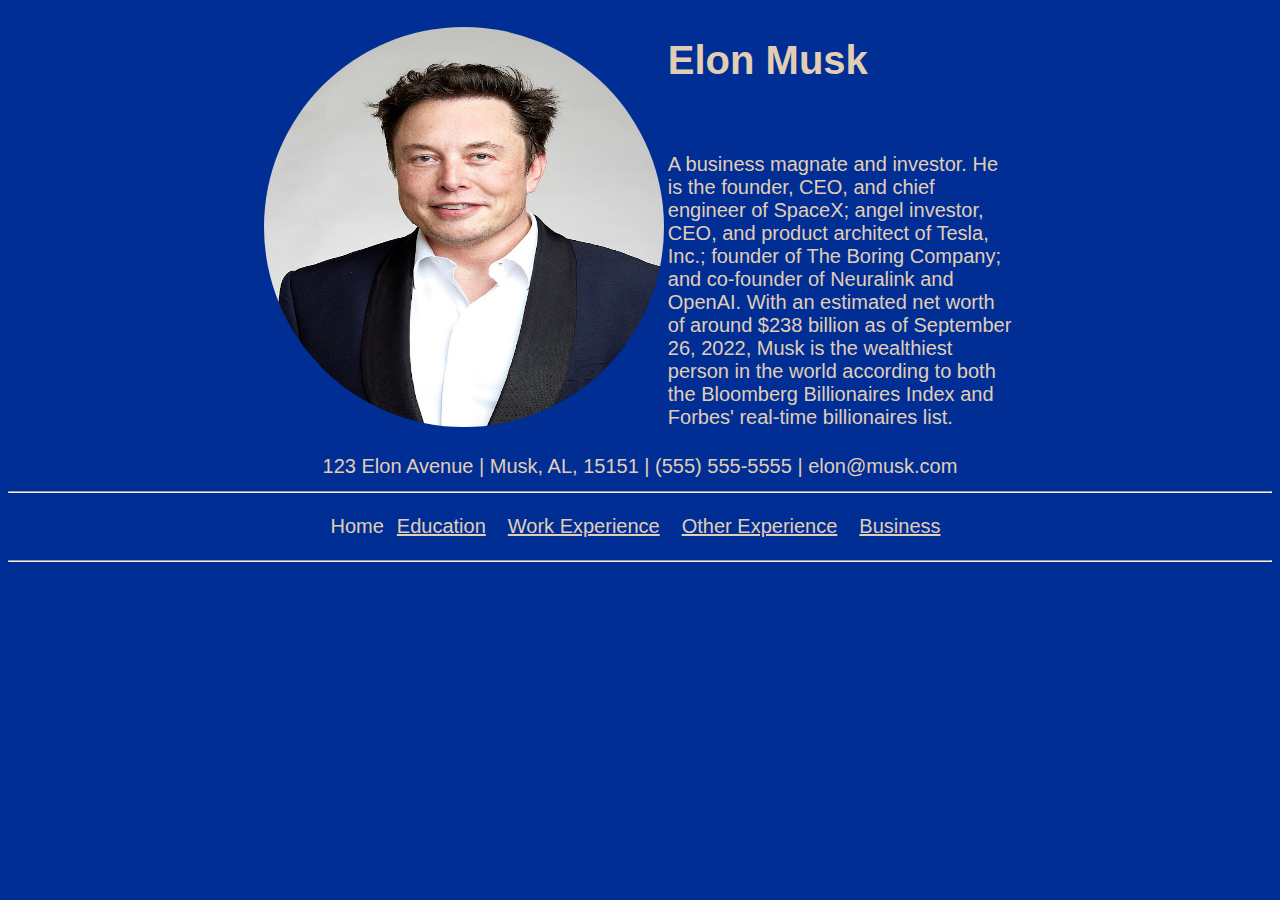
<file: index.html>
<!doctype html>
<html lang="en" dir="ltr">
    <head>
        <meta charset="TF-8">
        <title>Home</title>
        <link href="css/styles.css" rel="stylesheet">
    </head>
    <body>
            <table class="profileAlignment">
            <tr>
                <td>
                    <img class="profilePic" src="images/musk.jpeg" alt="">
                </td>
                <td>
                    <h1 >
                        Elon Musk
                    </h1>
                    <br>
                    <p>
                        A business magnate and investor. He is the founder, CEO, and chief engineer of SpaceX; angel investor, CEO, and product architect of Tesla, Inc.; founder of The Boring Company; and co-founder of Neuralink and OpenAI. With an estimated net worth of around $238 billion as of September 26, 2022, Musk is the wealthiest person in the world according to both the Bloomberg Billionaires Index and Forbes' real-time billionaires list.
                    </p>
                </td>
            </tr>
        </table>
        <table class="centerTable">
            <tr>
                <td>
                    123 Elon Avenue | Musk, AL, 15151 | (555) 555-5555 | elon@musk.com
                </td>
            </tr>
        </table>
        <hr>
        <table  class="centerTable">
            <tr>
                <td>
                    Home
                </td>
                <td class="linkCells">
                    <a href="education.html">Education</a>
                </td>
                <td class="linkCells">
                    <a href="workexperience.html">Work Experience</a>
                </td>
                <td class="linkCells">
                    <a href="otherexperience.html">Other Experience</a>
                </td>
                <td class="linkCells">
                    <a href="businesses.html">Business</a>
                </td>
            </tr>
        </table>
        <hr>
    </body>
</html>
</file>
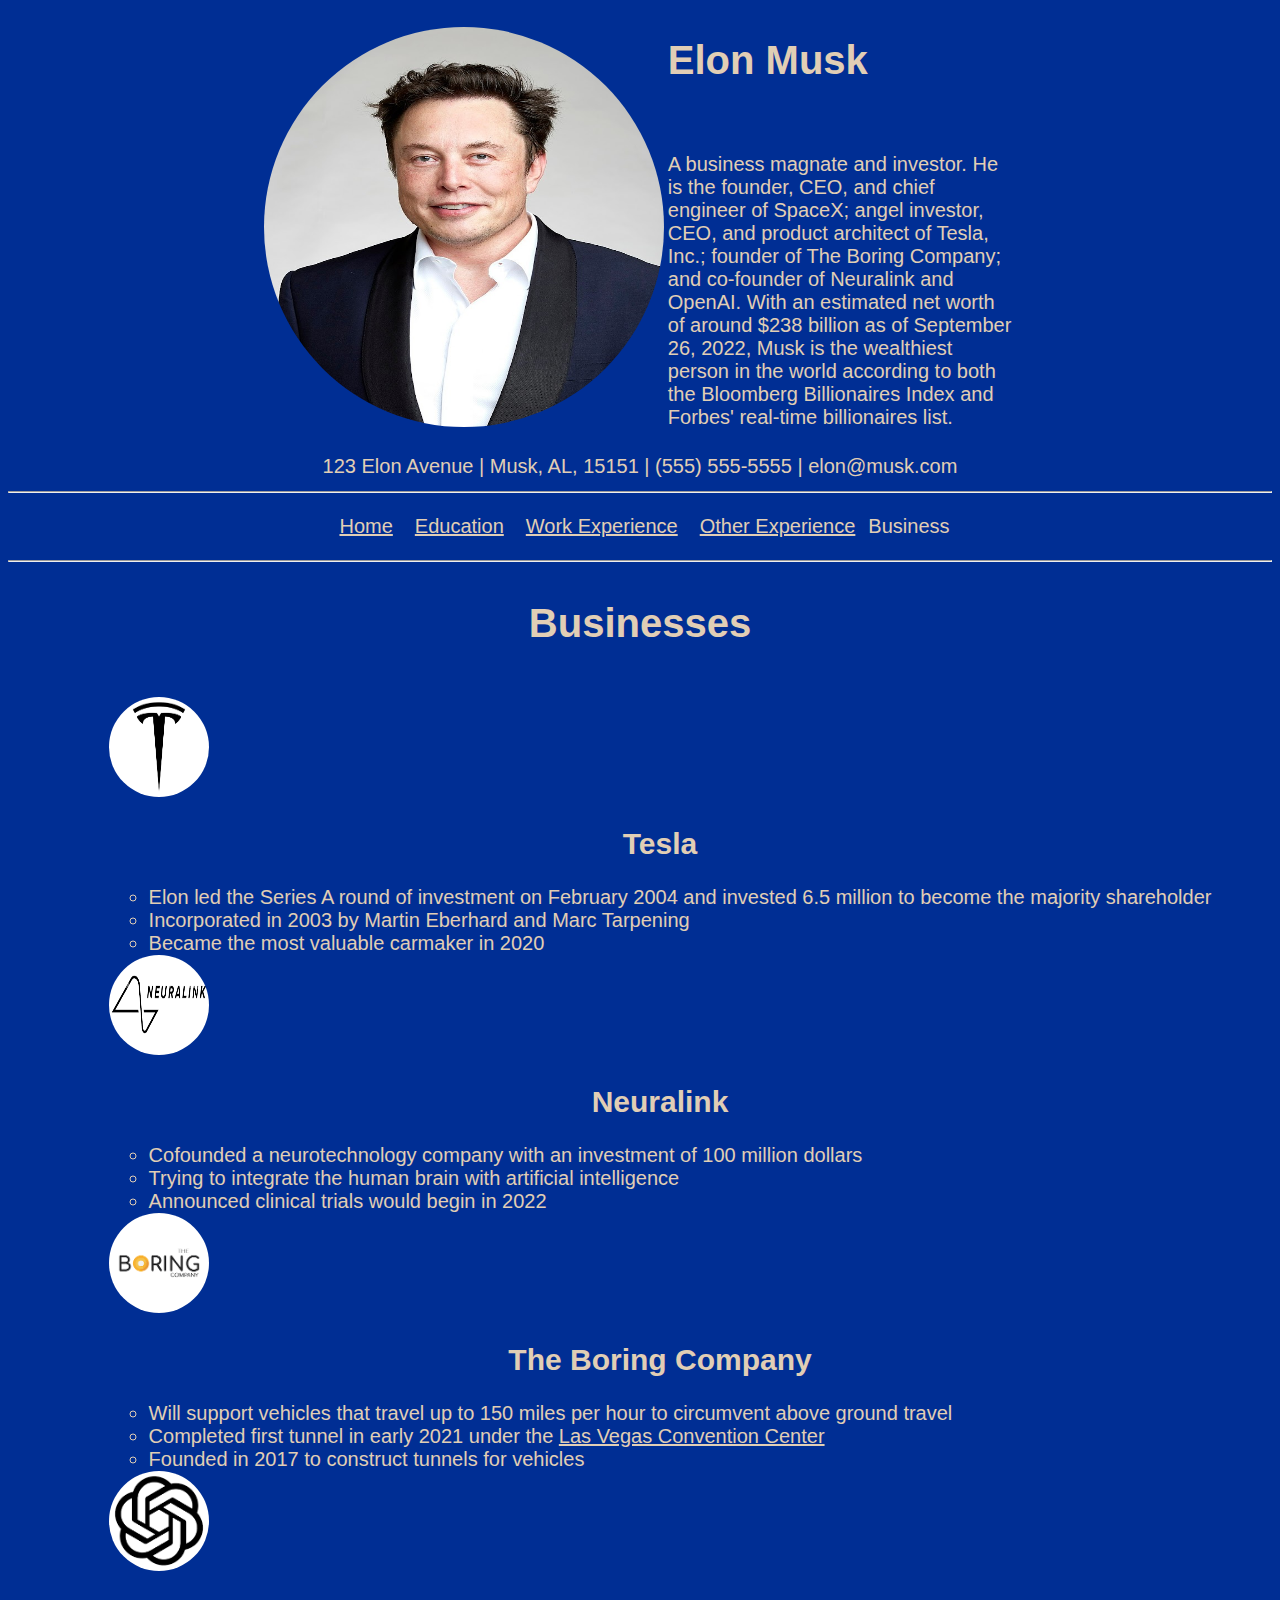
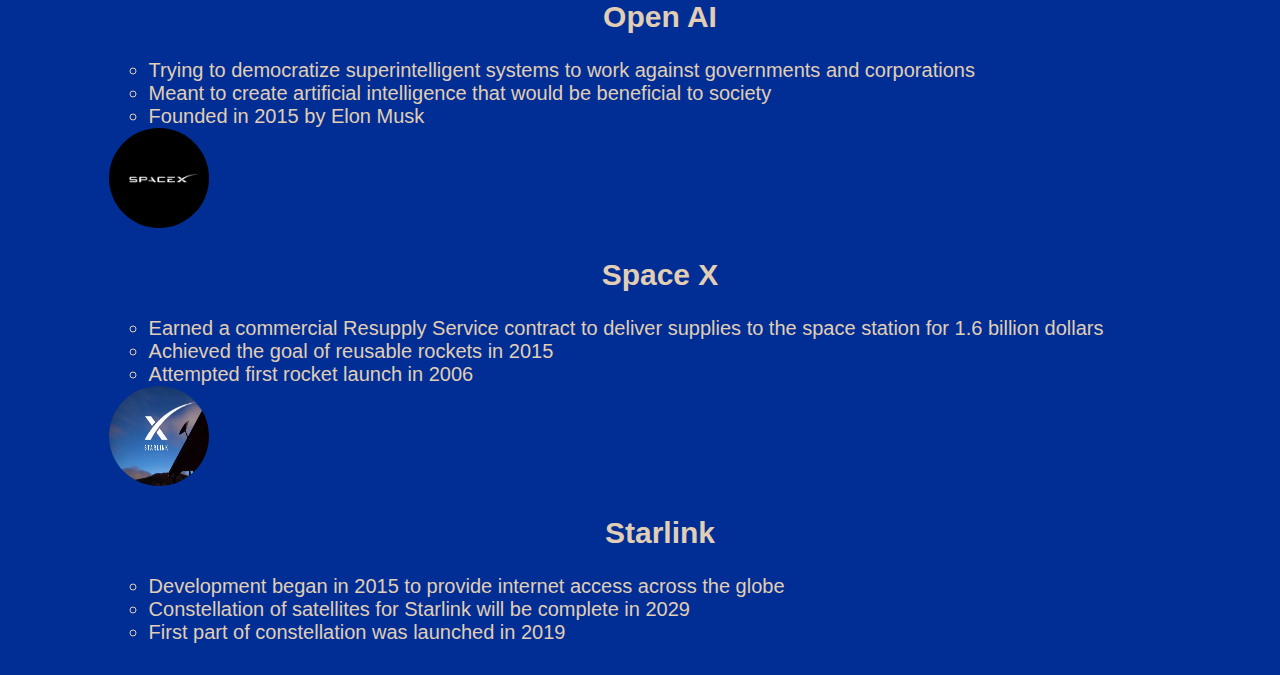
<file: businesses.html>
<!doctype html>
<html lang="en" dir="ltr">
    <head>
        <meta charset="TF-8">
        <title>Business</title>
        <link href="css/styles.css" rel="stylesheet">
    </head>
        <body>
            <table class="profileAlignment">
            <tr>
                <td>
                    <img class="profilePic" src="images/musk.jpeg" alt="">
                </td>
                <td>
                    <h1 >
                        Elon Musk
                    </h1>
                    <br>
                    <p>
                        A business magnate and investor. He is the founder, CEO, and chief engineer of SpaceX; angel investor, CEO, and product architect of Tesla, Inc.; founder of The Boring Company; and co-founder of Neuralink and OpenAI. With an estimated net worth of around $238 billion as of September 26, 2022, Musk is the wealthiest person in the world according to both the Bloomberg Billionaires Index and Forbes' real-time billionaires list.
                    </p>
                </td>
            </tr>
        </table>
        <table class="centerTable">
            <tr>
                <td>
                    123 Elon Avenue | Musk, AL, 15151 | (555) 555-5555 | elon@musk.com
                </td>
            </tr>
        </table>
        <hr>
        <table  class="centerTable">
            <tr>
                <td class="linkCells">
                   <a href="index.html">Home</a>
                </td>
                <td class="linkCells">
                    <a href="education.html">Education</a>
                </td>
                <td class="linkCells">
                    <a href="workexperience.html">Work Experience</a>
                </td>
                <td class="linkCells">
                    <a href="otherexperience.html">Other Experience</a>
                </td>
                <td>
                    Business
                </td>
            </tr>
        </table>
        <hr>
        <table class="infoAlignment">
            <tr>
                <td class="headOneAlign">
                    <h1>
                        Businesses
                    </h1>
                </td>
            </tr>
            <tr>
                <td>
                    <ul>
                        <li class="ulListType">
                            <a  class="businessList" href="https://en.wikipedia.org/wiki/Tesla,_Inc."  target="_blank"><img class="businessList" src="images/teslalogo.jpg" alt=""></a>
                            <h2 class="headOneAlign">Tesla</h2>
                            <ul>
                                <li>
                                    Elon led the Series A round of investment on  February 2004 and invested 6.5 million to become the majority shareholder
                                </li>
                                <li>
                                    Incorporated in 2003 by Martin Eberhard and Marc Tarpening
                                </li>
                                <li>
                                    Became the most valuable carmaker in 2020
                                </li>
                            </ul>
                        </li>
                        <li class="ulListType">
                            <a  class="businessList" href="https://en.wikipedia.org/wiki/Neuralink"  target="_blank"><img class="businessList"  src="images/neuralinklogo.png" alt=""></a>
                            <h2 class="headOneAlign">
                                Neuralink
                            </h2>
                            <ul>
                                <li>
                                    Cofounded a neurotechnology company with an investment of 100 million dollars
                                </li>
                                <li>
                                    Trying to integrate the human brain with artificial intelligence
                                </li>
                                <li>
                                    Announced clinical trials would begin in 2022
                                </li>
                            </ul>
                        </li>
                        <li class="ulListType">
                            <a class="businessList"  href="https://en.wikipedia.org/wiki/The_Boring_Company" target="_blank"><img  class="businessList" src="images/boringlogo.png" alt=""></a>
                            <h2 class="headOneAlign">
                                The Boring Company
                            </h2>
                            <ul>
                                <li>
                                    Will support vehicles that travel up to 150 miles per hour to circumvent above ground travel
                                </li>
                                <li>
                                    Completed first tunnel in early 2021 under the <a href="https://en.wikipedia.org/wiki/Las_Vegas_Convention_Center">Las Vegas Convention Center</a>
                                </li>
                                <li>
                                    Founded in 2017 to construct tunnels for vehicles
                                </li>
                            </ul>
                        </li>
                        <li class="ulListType">
                            <a  class="businessList" href="https://en.wikipedia.org/wiki/OpenAI"  target="_blank"><img class="businessList"  src="images/openailogo.png" alt=""></a>
                            <h2 class="headOneAlign"> Open AI</h2>
                            <ul>
                                <li>
                                    Trying to democratize superintelligent systems to work against governments and corporations
                                </li>
                                <li>
                                    Meant to create artificial intelligence that would be beneficial to society
                                </li>
                                <li>
                                    Founded in 2015 by Elon Musk
                                </li>
                            </ul>
                        </li>
                        <li class="ulListType">
                            <a class="businessList"  href="https://en.wikipedia.org/wiki/SpaceX"  target="_blank"><img class="businessList"  src="images/spacexlogo.jpg" alt=""></a>
                            <h2 class="headOneAlign"> Space X</h2>
                            <ul>
                                <li>
                                    Earned a commercial Resupply Service contract to deliver supplies to the space station for 1.6 billion dollars 
                                </li>
                                <li>
                                    Achieved the goal of reusable rockets in 2015
                                </li>
                                <li>
                                    Attempted first rocket launch in 2006 
                                </li>
                            </ul>
                        </li>
                        <li class="ulListType">
                            <a class="businessList" href="https://en.wikipedia.org/wiki/Starlink"  target="_blank"><img class="businessList"  src="images/starlinklogo.jpg" alt=""></a>
                            <h2 class="headOneAlign">Starlink</h2>
                            <ul>
                                <li>
                                    Development began in 2015 to provide internet access across the globe
                                </li>
                                <li>
                                    Constellation of satellites for Starlink will be complete in 2029  
                                </li>
                                <li>
                                    First part of constellation was launched in 2019
                                </li>
                            </ul>
                        </li>
                    </ul>
                </td>
            </tr>
        </table>
    </body>
</html>
</file>
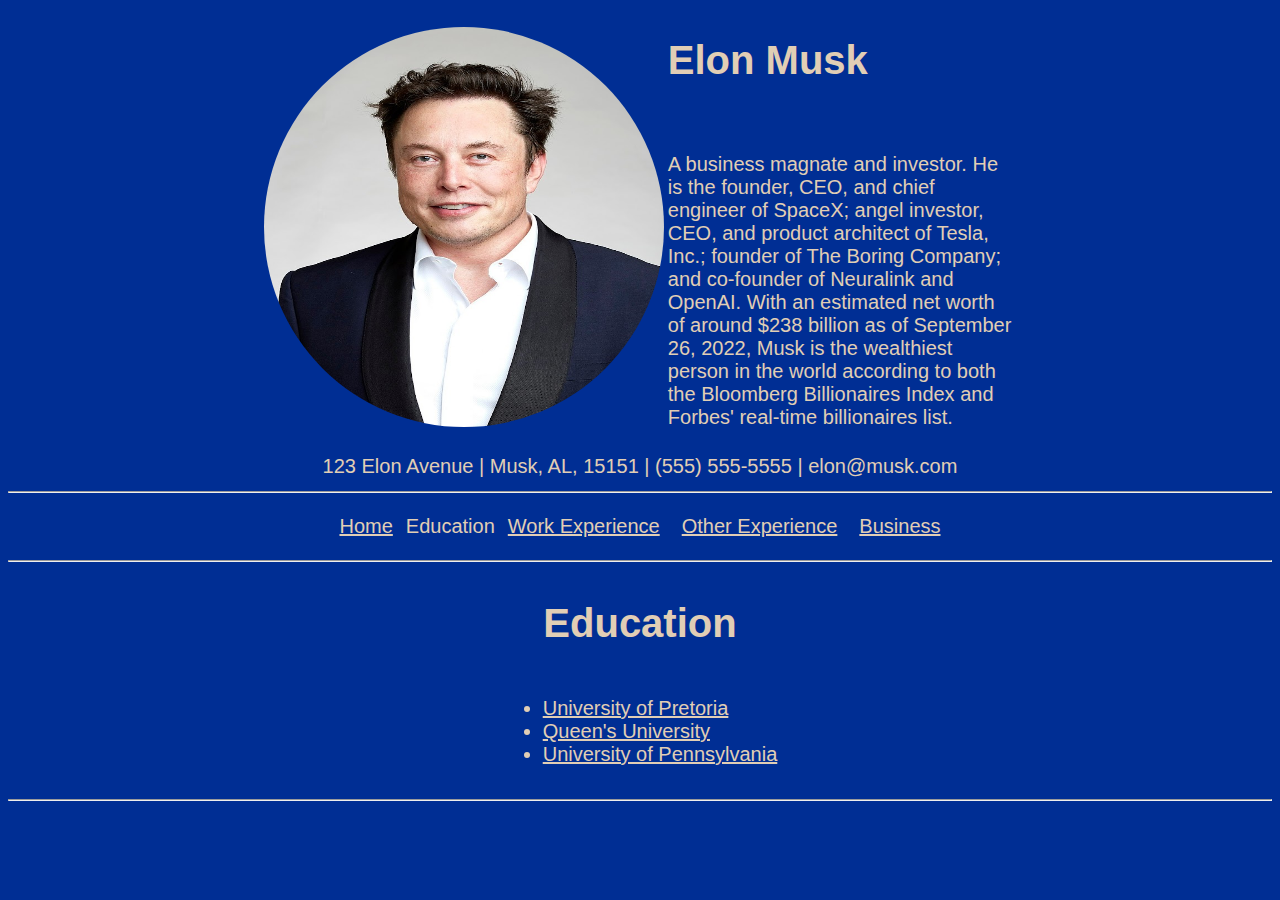
<file: education.html>
<!doctype html>
<html lang="en" dir="ltr">
    <head>
        <meta charset="TF-8">
        <title>Education</title>
        <link href="css/styles.css" rel="stylesheet">
    </head>
    <body>
            <table class="profileAlignment">
            <tr>
                <td>
                    <img class="profilePic" src="images/musk.jpeg" alt="">
                </td>
                <td>
                    <h1 >
                        Elon Musk
                    </h1>
                    <br>
                    <p>
                        A business magnate and investor. He is the founder, CEO, and chief engineer of SpaceX; angel investor, CEO, and product architect of Tesla, Inc.; founder of The Boring Company; and co-founder of Neuralink and OpenAI. With an estimated net worth of around $238 billion as of September 26, 2022, Musk is the wealthiest person in the world according to both the Bloomberg Billionaires Index and Forbes' real-time billionaires list.
                    </p>
                </td>
            </tr>
        </table>
        <table class="centerTable">
            <tr>
                <td>
                    123 Elon Avenue | Musk, AL, 15151 | (555) 555-5555 | elon@musk.com
                </td>
            </tr>
        </table>
        <hr>
        <table  class="centerTable">
            <tr>
                <td class="linkCells">
                  <a href="index.html">Home</a>
                </td>
                <td>
                    Education
                </td>
                <td class="linkCells">
                    <a href="workexperience.html">Work Experience</a>
                </td>
                <td class="linkCells">
                    <a href="otherexperience.html">Other Experience</a>
                </td>
                <td  class="linkCells">
                    <a href="businesses.html">Business</a>
                </td>
            </tr>
        </table>
        <hr>
        <table class="infoAlignment">
            <tr>
                <td class="headOneAlign">
                    <h1>
                        Education
                    </h1>
                </td>
            </tr>
            <tr>
                <td>
                    <ul>
                        <li>
                            <a href="https://en.wikipedia.org/wiki/University_of_Pretoria">University of Pretoria</a>
                        </li>
                        <li>
                            <a href="https://en.wikipedia.org/wiki/Queen%27s_University_at_Kingston">Queen's University</a>
                        </li>
                        <li>
                            <a href="https://en.wikipedia.org/wiki/University_of_Pennsylvania">University of Pennsylvania</a>
                        </li>
                    </ul>
                </td>
            </tr>
        </table>
        <hr>
    </body>
</html>
</file>
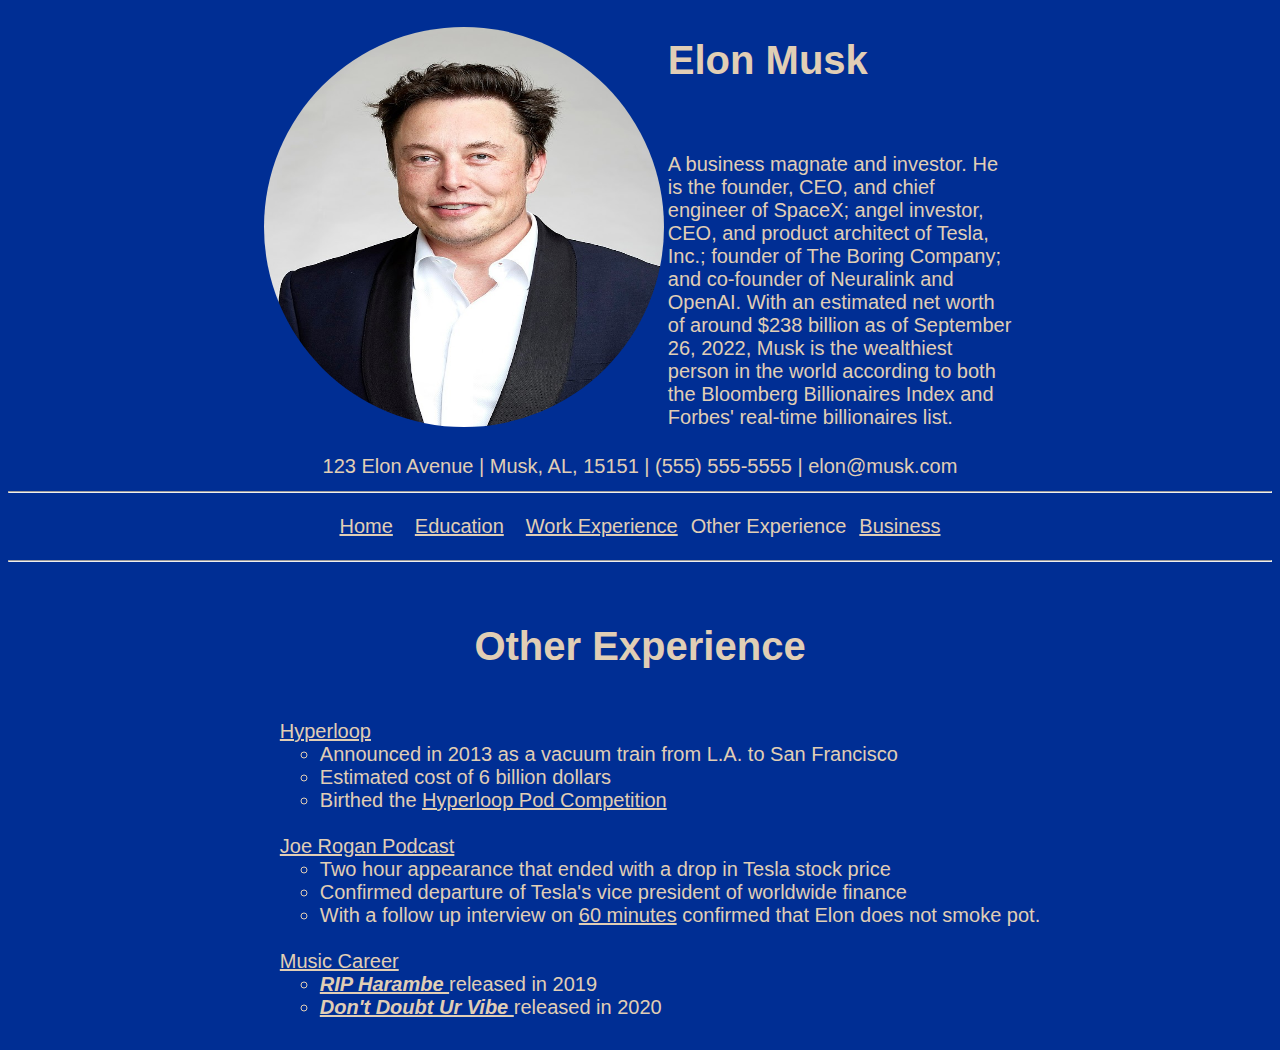
<file: otherexperience.html>
<!doctype html>
<html lang="en" dir="ltr">
    <head>
        <meta charset="TF-8">
        <title>Other Experience</title>
        <link href="css/styles.css" rel="stylesheet">
    </head>
    <body>
        <table class="profileAlignment">
            <tr>
                <td>
                    <img class="profilePic" src="images/musk.jpeg" alt="">
                </td>
                <td>
                    <h1 >
                        Elon Musk
                    </h1>
                    <br>
                    <p>
                        A business magnate and investor. He is the founder, CEO, and chief engineer of SpaceX; angel investor, CEO, and product architect of Tesla, Inc.; founder of The Boring Company; and co-founder of Neuralink and OpenAI. With an estimated net worth of around $238 billion as of September 26, 2022, Musk is the wealthiest person in the world according to both the Bloomberg Billionaires Index and Forbes' real-time billionaires list.
                    </p>
                </td>
            </tr>
        </table>
        <table class="centerTable">
            <tr>
                <td>
                    123 Elon Avenue | Musk, AL, 15151 | (555) 555-5555 | elon@musk.com
                </td>
            </tr>
        </table>
        <hr>
        <table  class="centerTable">
            <tr>
                <td class="linkCells">
                    <a href="index.html">Home</a>
                </td>
                <td class="linkCells">
                    <a href="education.html">Education</a>
                </td>
                <td class="linkCells">
                    <a href="workexperience.html">Work Experience</a>
                </td>
                <td>
                    Other Experience
                </td>
                <td class="linkCells">
                    <a href="businesses.html">Business</a>
                </td>
            </tr>
        </table>
        <hr>
        <table class="infoAlignment">
            <tr>
                <td class="headOneAlign">
                    <h1>
                        Other Experience
                    </h1>
                </td>
            </tr>
            <br>
            <tr>
                <td>
                <ul>
                    <li class="ulListType">
                        <a href="https://en.wikipedia.org/wiki/Hyperloop">Hyperloop</a>
                        <ul>
                            <li>
                                Announced in 2013 as a vacuum train from L.A. to San Francisco
                            </li>
                            <li>
                                Estimated cost of 6 billion dollars
                            </li>
                            <li>
                                 Birthed the
                                <a href="https://en.wikipedia.org/wiki/Hyperloop_pod_competition">Hyperloop Pod Competition</a>
                            </li>
                         </ul>
                    </li>
                    <br>
                        <li class="ulListType">
                            <a href="https://en.wikipedia.org/wiki/The_Joe_Rogan_Experience">Joe Rogan Podcast</a>
                            <ul>
                                <li>
                                    Two hour appearance that ended with a drop in Tesla stock price
                                </li>
                                <li>
                                    Confirmed departure of Tesla's vice president of worldwide finance
                                </li>
                                <li>
                                     With a follow up interview on 
                                    <a href="https://en.wikipedia.org/wiki/60_Minutes">60 minutes</a>
                                    confirmed that Elon does not smoke pot.
                                </li>
                            </ul>
                        </li>
                        <br>
                        <li class="ulListType">
                            <p class="liUnderline">
                                Music Career
                            </p>
                            <ul>
                                <li>
                                    <p class="songTitle">
                                    RIP Harambe
                                    </p>
                                     released in 2019
                                </li>
                                <li>
                                    <p class="songTitle"> 
                                    Don't Doubt Ur Vibe
                                    </p>
                                     released in 2020
                                </li>
                            </ul>
                        </li>
                    </ul>
                    </td>
            </tr>
        </table>
    </body>
</html>
</file>
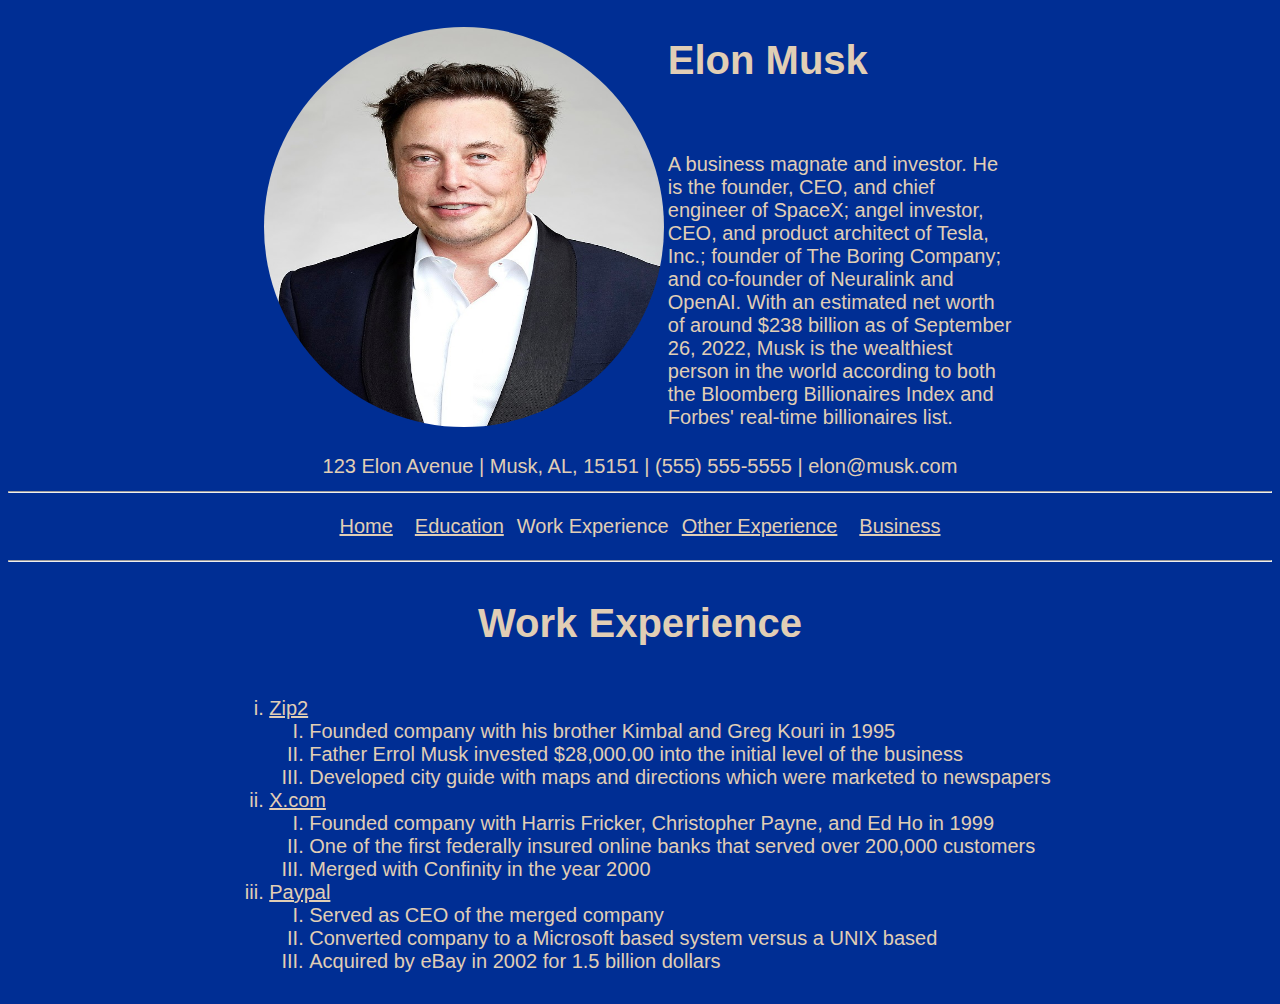
<file: workexperience.html>
<!doctype html>
<html lang="en" dir="ltr">
    <head>
        <meta charset="TF-8">
        <title>Work Experience</title>
        <link href="css/styles.css" rel="stylesheet">
    </head>
    <body>
        <table class="profileAlignment">
            <tr>
                <td>
                    <img class="profilePic" src="images/musk.jpeg" alt="">
                </td>
                <td>
                    <h1 >
                        Elon Musk
                    </h1>
                    <br>
                    <p>
                        A business magnate and investor. He is the founder, CEO, and chief engineer of SpaceX; angel investor, CEO, and product architect of Tesla, Inc.; founder of The Boring Company; and co-founder of Neuralink and OpenAI. With an estimated net worth of around $238 billion as of September 26, 2022, Musk is the wealthiest person in the world according to both the Bloomberg Billionaires Index and Forbes' real-time billionaires list.
                    </p>
                </td>
            </tr>
        </table>
        <table class="centerTable">
            <tr>
                <td>
                    123 Elon Avenue | Musk, AL, 15151 | (555) 555-5555 | elon@musk.com
                </td>
            </tr>
        </table>
        <hr>
        <table  class="centerTable">
            <tr>
                <td class="linkCells">
                    <a href="index.html">Home</a>
                </td>
                <td class="linkCells">
                    <a href="education.html">Education</a>
                </td>
                <td>
                    Work Experience
                </td>
                <td class="linkCells">
                    <a href="otherexperience.html">Other Experience</a>
                </td>
                <td class="linkCells">
                    <a href="businesses.html">Business</a>
                </td>
            </tr>
        </table>
        <hr>
        <table class="infoAlignment">
            <tr>
                <td class="headOneAlign">
                    <h1>
                        Work Experience
                    </h1>
                </td>
            </tr>
            <tr>
                <td>
                    <ol>
                        <li class="olLevelTwo">
                            <a href="https://en.wikipedia.org/wiki/Zip2">Zip2</a>
                            <ol>
                                <li>
                                   Founded company with his brother Kimbal and Greg Kouri in 1995
                                </li>
                                <li>
                                   Father Errol Musk invested $28,000.00 into the initial level of the business
                                </li>
                                <li>
                                   Developed city guide with maps and directions which were marketed to newspapers
                                </li>   
                            </ol>
                        <li class="olLevelTwo">
                            <a href="https://en.wikipedia.org/wiki/X.com">X.com</a>
                            <ol>
                                <li>
                                    Founded company with Harris Fricker, Christopher Payne, and Ed Ho in 1999
                                </li>
                                <li>
                                    One of the first federally insured online banks that served over 200,000 customers  
                                </li>
                                <li>
                                    Merged with Confinity in the year 2000
                                </li>
                            </ol>
                        <li  class="olLevelTwo">
                            <a href="https://en.wikipedia.org/wiki/PayPal">Paypal</a>
                    <ol>
                        <li>
                            Served as CEO of the merged company
                        </li>
                        <li>
                            Converted company to a Microsoft based system versus a UNIX based
                        </li>
                        <li>
                            Acquired by eBay in 2002 for 1.5 billion dollars
                        </li>
                    </ol>
                    </ol>
                </td>
            </tr>
        </table>
    </body>
</html>
</file>
<file: css/styles.css>
Body{
    background-color:#002E94 ;
    font-family: arial;
    font-size: 1.25rem;
    color: #E1CeB5;
}

a{
    color: #E1CeB5;
}

a:visited{
    color:#E1CeB5 ;
}
a:hover{
    color: #FFE7CC;
}

.profilePic{
    border-radius: 50%;
    height: 400px;
    width: 400px;
}

.profileAlignment{
    padding-left: 20%;
    padding-right: 20%;
}

.centerTable{
    margin-left: auto;
    margin-right: auto;
}

.linkCells{
    padding: 10px;
}

.infoAlignment{
    margin-left: auto;
    margin-right: auto;
}

.headOneAlign{
    text-align: center;
}

ol{
    list-style-type: upper-roman;
}

.olLevelTwo{
    list-style-type: lower-roman;
}

.ulListType{
    list-style-type: none;
}

.songTitle{
    font-weight: bold;
    font-style: italic;
    text-decoration-line: underline ;
    display: inline;
}

.liUnderline{
    text-decoration: underline;
    display: inline;
}

.businessList{
    height: 100px;
    width: 100px;
    border-radius: 50%;
}
</file>
